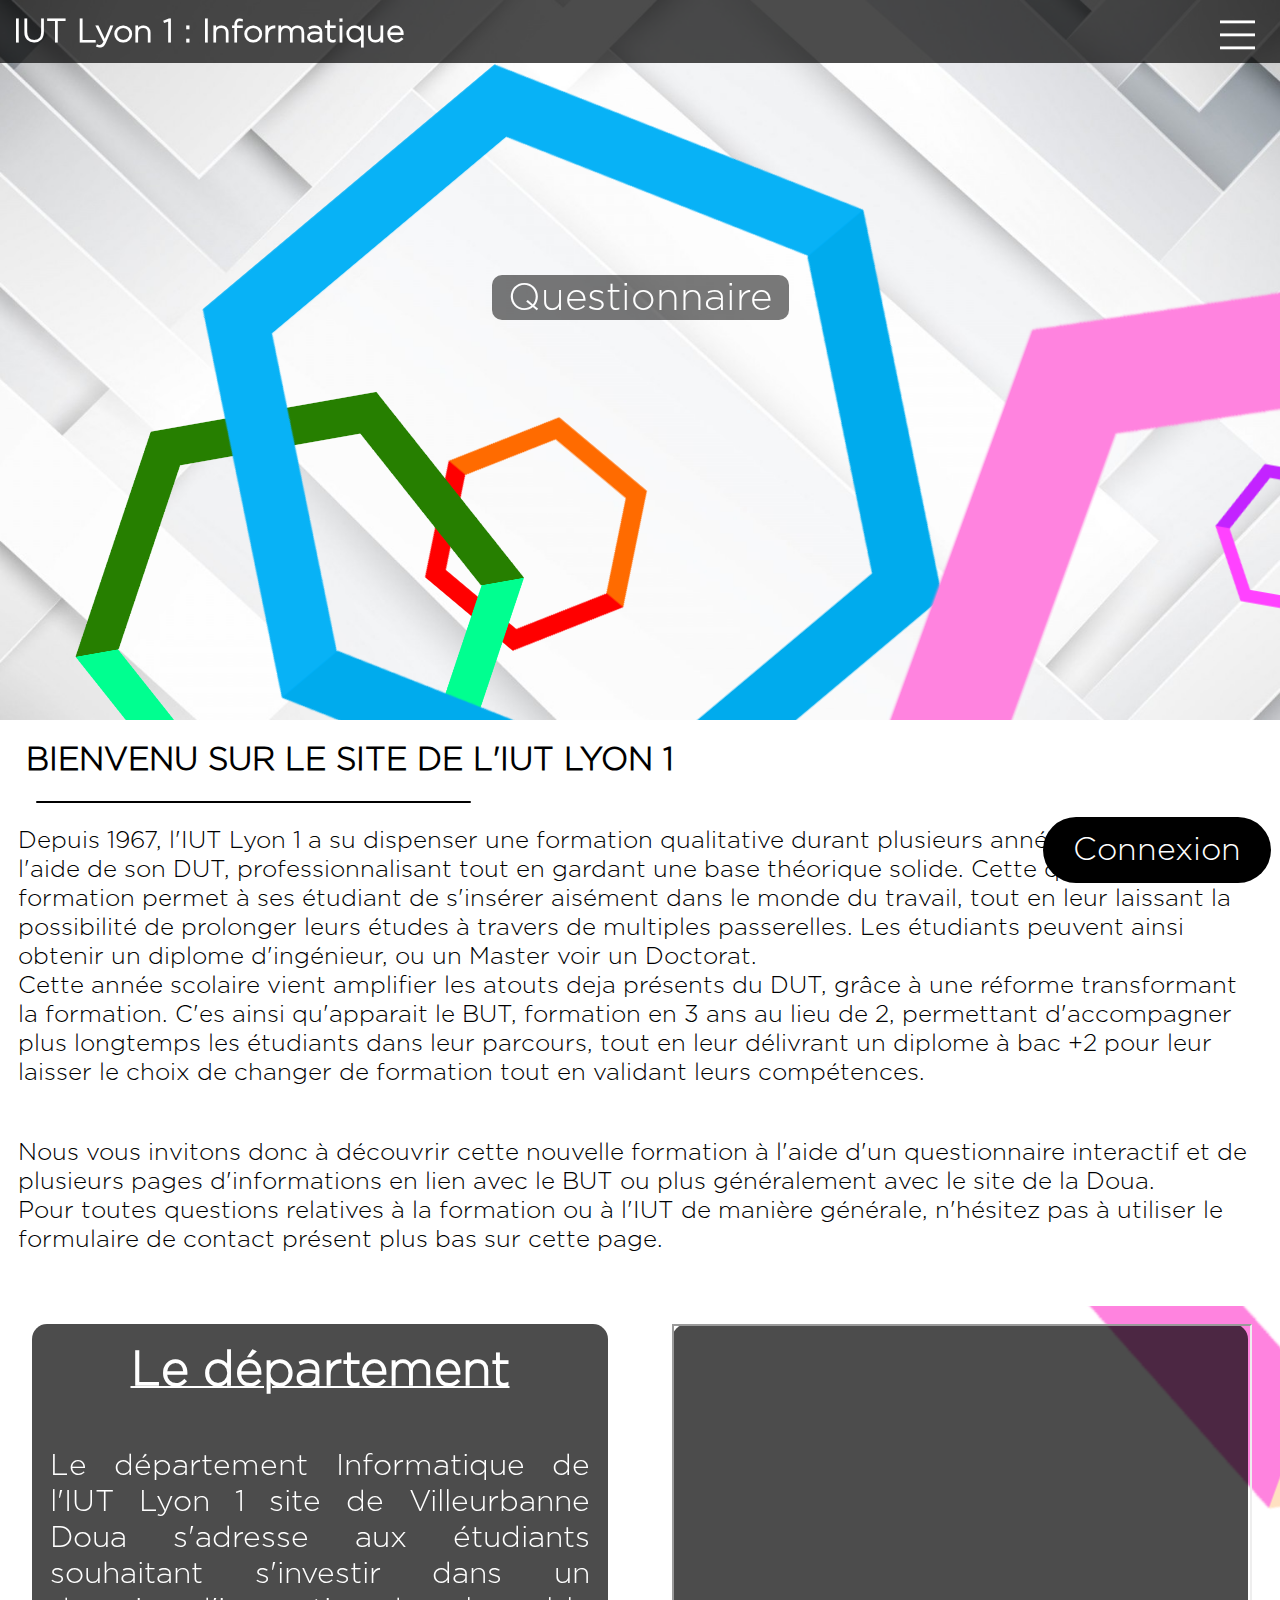
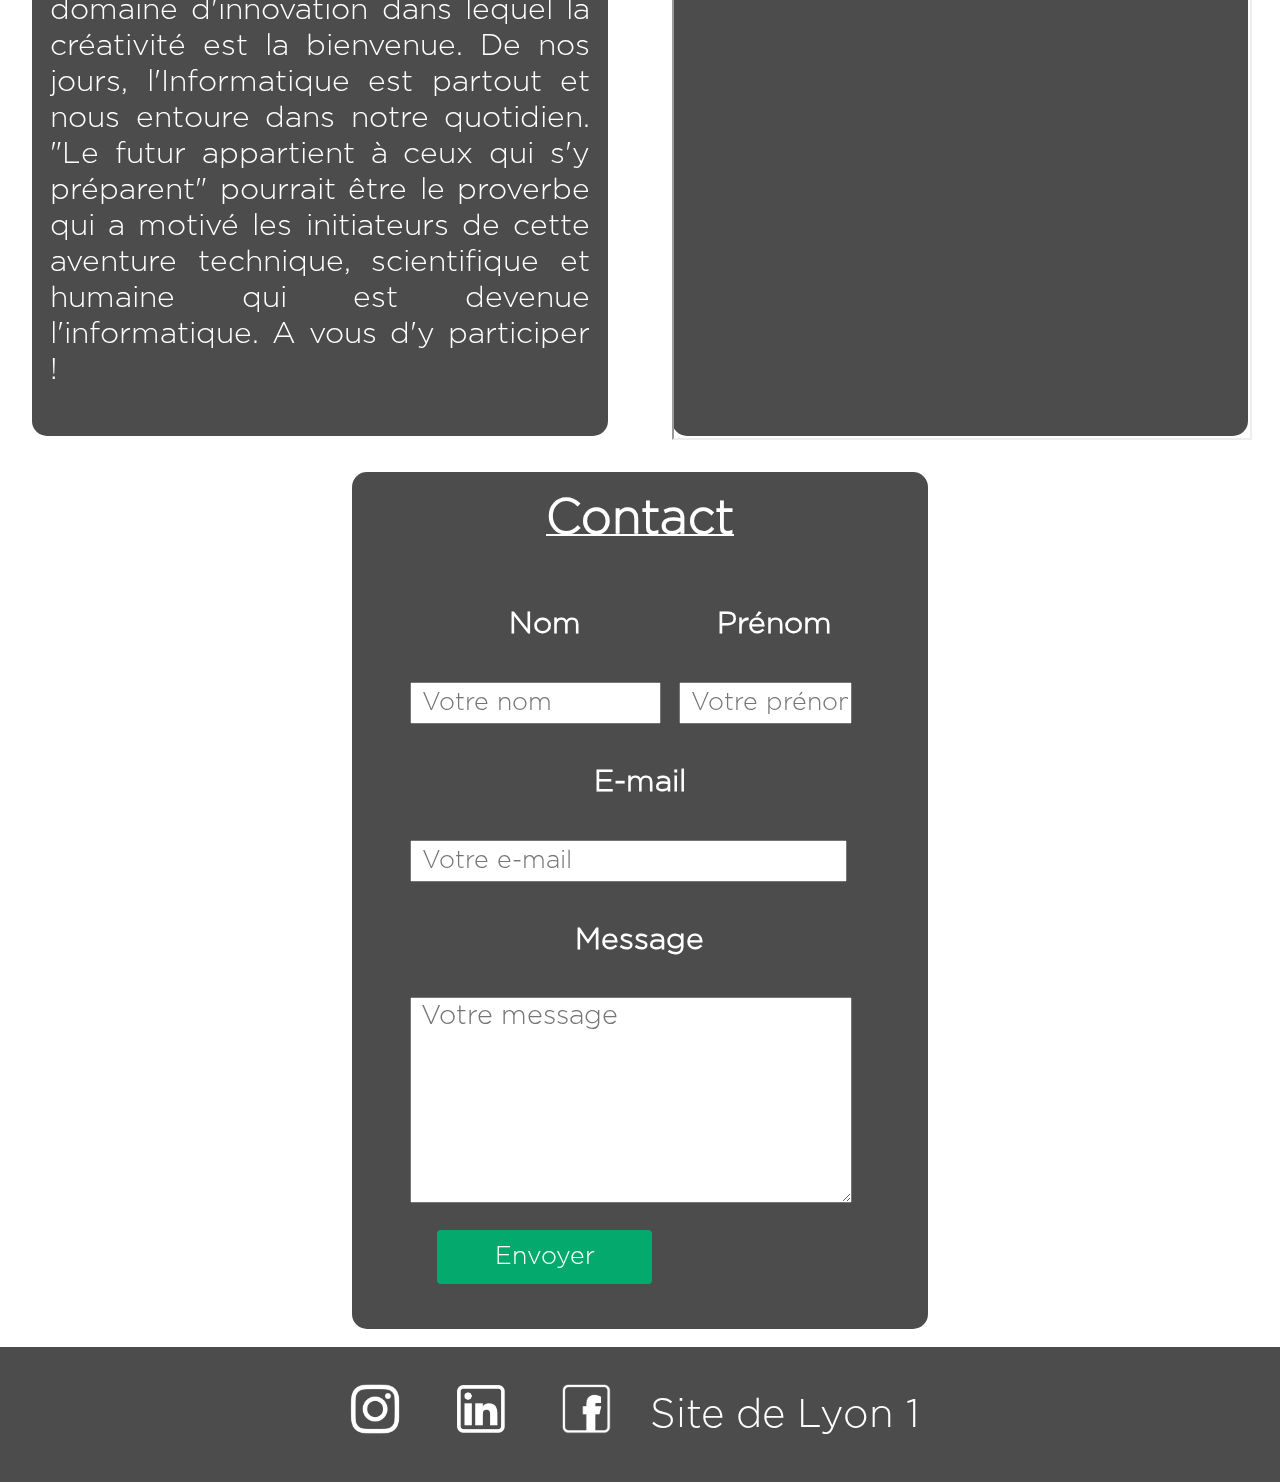
<file: Pages/accueil.html>
<!doctype html>
<html lang="fr">

<head>
    <meta charset="utf-8">
    <title>Accueil</title>
    <link rel="stylesheet" href="../Styles/main.css">
    <link rel="stylesheet" href="../Styles/parallax.css">
    <link rel="stylesheet" href="../Styles/keyframes.css">
    <link rel="stylesheet" href="../Styles/button.css">
    <script src="../Scripts/script.js"></script>
    <script src="../Scripts/navbar_script.js"></script>
    <script src="../Scripts/navbar-webcomp.js"></script>
    <script src="../Scripts/footer-webcomp.js"></script>


</head>

<body>
    <nav-bar></nav-bar>
    <div id="main-flex">


        <img class="plan5" src="../Medias/hexa.png" alt="Hexagone 5"> 
        <img class="plan4" src="../Medias/hexa.png" alt="Hexagone 4"> 
        <img class="plan3" src="../Medias/hexa.png" alt="Hexagone 3">
        <img class="plan2" src="../Medias/hexa.png" alt="Hexagone 2">
        <img class="plan1" src="../Medias/hexa.png" alt="Hexagone 1">
        



        <div class="centre c1">
            <div class="space">
            </div>
            <div class="center">


                <div id="questionnaire-link" style="vertical-align:middle"><span><a href="questionnaire.html">Questionnaire</a></span></div>
            </div>
        </div>
        <div class="login"><a href="https://cas.univ-lyon1.fr/cas/login?service=https%3A%2F%2Fwww.univ-lyon1.fr%2Fservlet%2Fcom.jsbsoft.jtf.core.SG%3FPROC%3DIDENTIFICATION_FRONT" target="_blank">Connexion</a></div>
 
        <div class="presentation">
            <h1>BIENVENU SUR LE SITE DE L'IUT LYON 1</h1>
            <div class="horizontal-line"> </div>
            <p>Depuis 1967, l'IUT Lyon 1 a su dispenser une formation qualitative durant plusieurs années, notamment à
                l'aide de son DUT, professionnalisant tout en gardant une base théorique solide. Cette qualité de formation
                permet à ses étudiant de s'insérer aisément dans le monde du travail, tout en leur laissant la possibilité
                de prolonger leurs études à travers de multiples passerelles. Les étudiants peuvent ainsi obtenir
                un diplome d'ingénieur, ou un Master voir un Doctorat.
            <br>
            Cette année scolaire vient amplifier les atouts deja présents du DUT, grâce à une réforme transformant la formation.
            C'es ainsi qu'apparait le BUT, formation en 3 ans au lieu de 2, permettant d'accompagner plus longtemps les
            étudiants dans leur parcours, tout en leur délivrant un diplome à bac +2 pour leur laisser le choix de changer de
            formation tout en validant leurs compétences.
            
            <p>
            Nous vous invitons donc à découvrir cette nouvelle formation à l'aide d'un questionnaire interactif et de plusieurs pages
            d'informations en lien avec le BUT ou plus généralement avec le site de la Doua.
            <br>
            Pour toutes questions relatives à la formation ou à l'IUT de manière générale, n'hésitez pas à utiliser le formulaire
            de contact présent plus bas sur cette page.
            </p>

        </div>
        <div class="centre c2">
            <article>
                <h2>Le département</h2>
                <p>Le département Informatique de l'IUT Lyon 1 site de Villeurbanne 
                Doua s'adresse aux étudiants souhaitant s'investir dans un domaine d'innovation 
                dans lequel la créativité est la bienvenue. De nos jours, l'Informatique est 
                partout et nous entoure dans notre quotidien. "Le futur appartient à ceux qui 
                s'y préparent" pourrait être le proverbe qui a motivé les initiateurs de cette 
                aventure technique, scientifique et humaine qui est devenue l'informatique. 
                A vous d'y participer !</p></article>
        
            <article>
                <h2 id="cache_moi">Je mets un titre pour le validateur mais je le cache car je n'en ai pas besoin</h2>
                <iframe id="youtube" src="https://www.youtube.com/embed/K0W4_85Du-4" 
                title="YouTube video player"
                allow="accelerometer; autoplay; clipboard-write; encrypted-media; gyroscope; picture-in-picture" 
                allowfullscreen></iframe>
            </article>
            <article id="contact-art">
                <h2>Contact</h2>

                <form method="POST" action="accueil.html">
                    <h4 id="a">Nom</h4>
                    <h4 id="b">Prénom</h4>
                    <label id="c"><input type="text" aria-label="Rentrez le nom" placeholder=" Votre nom"></label>
                    <label id="d"><input type="text" aria-label="Rentrez le prénom" placeholder=" Votre prénom"></label>
                    <h4 id="e">E-mail</h4>
                    <label class="e-mail" id="f"><input type="text" aria-label="Rentrez l'e-mail" placeholder=" Votre e-mail"></label>
                    <h4 id="g">Message</h4>
                    <label class="message" id="h"><textarea aria-label="Rentrez le message" placeholder=" Votre message"></textarea></label>
                    <input type="submit" aria-label="Envoyer le formulaire" value="Envoyer">
                </form>
                
            </article>
        </div>
        <footer-webcomp></footer-webcomp>
    </div>
</body>
</file>
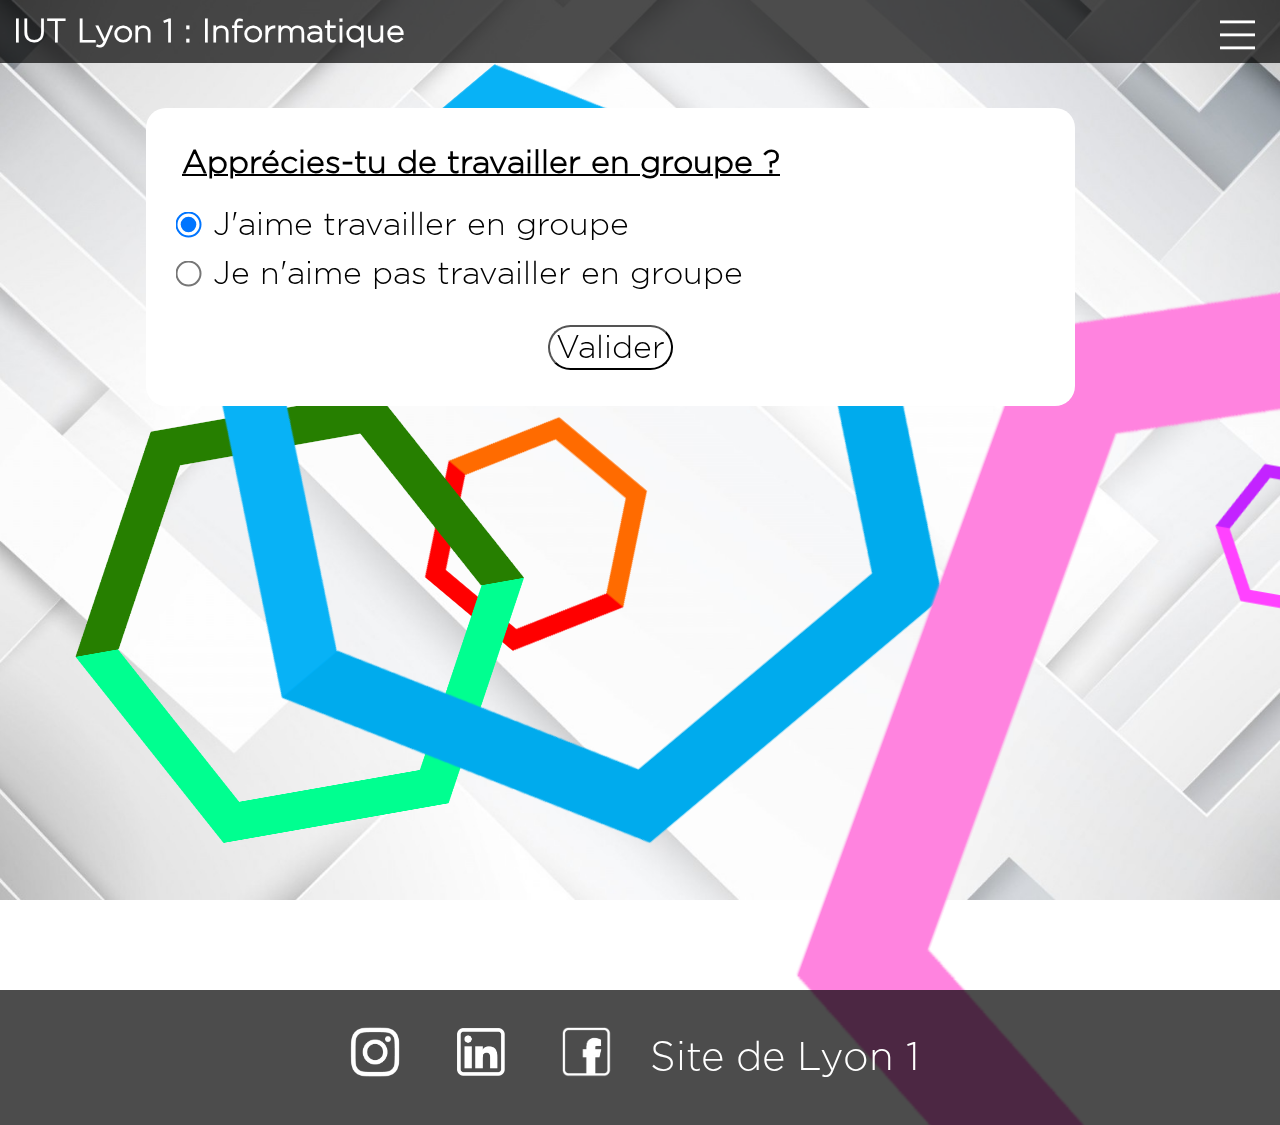
<file: Pages/questionnaire.html>
<!doctype html>
<html lang="fr">

<head>
    <meta charset="utf-8">
    <title>Questionnaire</title>
    <link rel="stylesheet" href="../Styles/main.css">
    <link rel="stylesheet" href="../Styles/parallax.css">
    <link rel="stylesheet" href="../Styles/keyframes.css">
    <link rel="stylesheet" href="../Styles/button.css">
    <link rel="stylesheet" href="../Styles/footer.css">
    <script src="../Scripts/quest.js" defer></script>
    <script src="../Scripts/script.js"></script>
    <script src="../Scripts/navbar_script.js"></script>
    <script src="../Scripts/navbar-webcomp.js"></script>
    <script src="../Scripts/footer-webcomp.js"></script>

</head>

<body>

    <nav-bar></nav-bar>

    <div id="main-flex">
        <img class="plan5" src="../Medias/hexa.png" alt="Hexagone 5"> 
        <img class="plan4" src="../Medias/hexa.png" alt="Hexagone 4"> 
        <img class="plan3" src="../Medias/hexa.png" alt="Hexagone 3">
        <img class="plan2" src="../Medias/hexa.png" alt="Hexagone 2">
        <img class="plan1" src="../Medias/hexa.png" alt="Hexagone 1">
        
        <div class="centre c1">

            <div class="center">
                <div class="questionnaire">
                    <section>
                        <div class="question ques-1 2 active">
                            <h2>Apprécies-tu de travailler en groupe ?</h2>
                            <div class="">
                                <label class="q1-1"><input type="radio" aria-label="réponse 1 à la question 1"
                                    name="reponse1" checked ><span>J'aime travailler en groupe</span></label>
                                <label class="q1-2"><input type="radio" aria-label="réponse 2 à la question 1"
                                    name="reponse1"><span>Je n'aime pas travailler en groupe</span></label>
                            </div>

                            <button class="btn-question btn-question-1">Valider</button>
                        </div>

                        <div class="rep rep1-1">
                            <p>Ca tombe bien tu auras des SAE (projets) qui te permettront de travailler en groupe</p>
                        </div>
                        <div class="rep rep1-2">
                            <p>C'est bien dommage il y a beaucoup de SAE (projets) qui le demandent...</p>
                        </div>
                        <button class="btnNext btnNext1">Suivant</button>

                    </section>
                    <section>
                        <div class="question ques-2 2">
                            <h2>Te sens-tu bon en informatique ?</h2>
                            <div class="">
                                <label class="q2-1"><input type="radio" aria-label="réponse 1 à la question 2"
                                    name="reponse2" checked> J'ai déjà fait
                                    quelques programmes</label>
                                <label class="q2-2"><input type="radio" aria-label="réponse 2 à la question 2"
                                    name="reponse2"> Je n'ai jamais
                                    fait d'informatique</label>

                            </div>
                            <button class="btn-question btn-question-2">Valider</button>
                        </div>

                        <div class="rep rep2-1">
                            <p>Tu prends de l'avance, bravo !</p>

                        </div>
                        <div class="rep rep2-2">
                            <p>Ne t'en fais pas ; tu es là pour apprendre dans tous les cas !</p>

                        </div>

                        <button class="btnNext btnNext2">Suivant</button>

                    </section>
                    <section>
                        <div class="question ques-3 2">
                            <h2>Selon toi, la ponctualité et la régularité sont-elles essentielles à l'apprentissage ?
                            </h2>
                            <div class="">
                                <label class="q3-1"><input type="radio" aria-label="réponse 1 à la question 3"
                                    name="reponse3" checked> Ces valeurs sont importantes</label>
                                <label class="q3-2"><input type="radio" aria-label="réponse 2 à la question 3"
                                    name="reponse3"> Je suis souvent en retard </label>

                            </div>
                            <button class="btn-question btn-question-3">Valider</button>
                        </div>

                        <div class="rep rep3-1">
                            <p>Dans ce cas, tu as tout pour réussir !</p>

                        </div>
                        <div class="rep rep3-2">
                            <p>Attention, à l'IUT, l'absentéisme peut couter cher...</p>

                        </div>

                        <button class="btnNext btnNext3">Suivant</button>

                    </section>
                    <section>
                        <div class="question ques-4 2">
                            <h2>Selon toi, quelles spécialités sont demandées pour entrer en BUT informatique ?</h2>
                            <div class="">
                                <label class="q4-1"><input type="radio" aria-label="réponse 1 à la question 4"
                                    name="reponse4" checked> Des spécialités scientifiques, un bac sti2d sin ou un bac STMG</label>
                                <label class="q4-2"><input type="radio" aria-label="réponse 2 à la question 4"
                                    name="reponse4"> Il n'y a aucun pré-requis </label>
                            </div>
                            <button class="btn-question btn-question-4">Valider</button>
                        </div>

                        <div class="rep rep4-1">
                            <p>Tu es bien renseigné !</p>
                        </div>
                        <div class="rep rep4-2">
                            <p>Non, il faut avoir un bagage scientifique pour pouvoir suivre la formation</p>
                        </div>

                        <button class="btnNext btnNext4">Suivant</button>

                    </section>
                    <section>
                        <div class="question ques-5 2">
                            <h2>Selon toi, tu as besoin d’être encadré(e) ou tu es autonome ?</h2>
                            <div class="">
                                <label class="q5-1"><input type="radio" aria-label="réponse 1 à la question 5"
                                    name="reponse5" checked> Je préfére être encadré(e) par les
                                    professeurs</label>
                                <label class="q5-2"><input type="radio" aria-label="réponse 2 à la question 5"
                                    name="reponse5"> Je suis autonome</label>

                            </div>
                            <button class="btn-question btn-question-5">Valider</button>
                        </div>

                        <div class="rep rep5-1">
                            <p>A l'IUT, tu seras encadré(e) par tes enseignants presque comme au lycée</p>
                        </div>
                        <div class="rep rep5-2">
                            <p>A l'IUT, tu auras des libertés dans ton travail tout en étant encadré</p>
                        </div>
                        <button class="btnNext btnNext5">Suivant</button>

                    </section>
                    <section>
                        <div class="question ques-6 2">
                            <h2>Connais-tu le BDE ?</h2>
                            <div class="">
                                <label class="q6-1"><input type="radio" aria-label="réponse 1 à la question 6"
                                    name="reponse6" checked> Oui</label>
                                <label class="q6-2"><input type="radio" aria-label="réponse 2 à la question 6"
                                    name="reponse6"> Non</label>

                            </div>
                            <button class="btn-question btn-question-6">Valider</button>
                        </div>

                        <div class="rep rep6-1">
                            <p>Alors tu es prêt à profiter de la vie étudiante !</p>

                        </div>
                        <div class="rep rep6-2">
                            <p>C'est le Bureau des élèves, ceux qui s'occupent des évènements et
                                de la vie sur le campus
                            </p>

                        </div>
                        <button class="btnNext btnNext6">Suivant</button>

                    </section>
                    <section>
                        <div class="question ques-7 2">
                            <h2>Comment comptes-tu manger pendant la journée ?</h2>
                            <div class="">
                                <label class="q7-1"><input type="radio" aria-label="réponse 1 à la question 7"
                                    name="reponse7" checked> Je mangerai chez moi</label>
                                <label class="q7-2"><input type="radio" aria-label="réponse 2 à la question 7"
                                    name="reponse7"> Je mangerai au restaurant universitaire</label>
                            </div>
                            <button class="btn-question btn-question-7">Valider</button>
                        </div>

                        <div class="rep rep7-1">
                            <p>Au cas ou, pense au R.U (restaurant universitaire), ca peut servir en cas de besoin</p>

                        </div>
                        <div class="rep rep7-2">
                            <p>Parfait, le R.U propose une grande diversité de choix, tu devrais t'y retrouver</p>

                        </div>
                        <button class="btnNext btnNext7">Suivant</button>

                    </section>
                    <section>
                        <div class="question ques-8 2">
                            <h2>As-tu envie de participer à des événements/soirées ?</h2>
                            <div class="">
                                <label class="q8-1"><input type="radio" aria-label="réponse 1 à la question 8"
                                    name="reponse8" checked> Je veux aller en soirée toux les soirs</label>
                                <label class="q8-2"><input type="radio" aria-label="réponse 2 à la question 8"
                                    name="reponse8"> Je veux faire des soirées rarement ou de temps en temps</label>

                            </div>
                            <button class="btn-question btn-question-8">Valider</button>
                        </div>

                        <div class="rep rep8-1"><p>Attention, tu auras droit de sortir autant que tu le souhaites mais reste assidu en cours</p>
                        </div>
                        <div class="rep rep8-2"><p>Tu verras qu'un grand nombre d'évènements sera organisé, à toi de choisir d'y aller ou pas !</p>
                        </div>
                        <button class="btnNext btnNext8">Suivant</button>

                    </section>
                    <section>
                        <div class="question ques-9 2">
                            <h2>A ton avis qu'elle est le prix d'un appartement au Crous ?</h2>
                            <div class="">
                                <label class="q9-1"><input type="radio" aria-label="réponse 1 à la question 9"
                                    name="reponse9" checked> 200-300€</label>
                                <label class="q9-2"><input type="radio" aria-label="réponse 2 à la question 9"
                                    name="reponse9"> 400-500€</label>

                            </div>
                            <button class="btn-question btn-question-9">Valider</button>
                        </div>

                        <div class="rep rep9-1"><p>En réalité, tout dépend de l'appartement. Tu pourras en trouver à ce prix là tandis que
                            d'autres seront plus chers
                        </p>
                        </div>
                        <div class="rep rep9-2"><p>En réalité, tout dépend de l'appartement. Tu pourras en trouver à ce prix là tandis que
                            d'autres seront moins chers</p>
                        </div>
                        <button class="btnNext btnNext9">Suivant</button>

                    </section>
                    <section>
                        <div class="question ques-10 2">
                            <h2> Connais-tu le réseau TCL ?</h2>
                            <div class="">
                                <label class="q10-1"><input type="radio" aria-label="réponse 1 à la question 10"
                                    name="reponse10" checked> C'est un réseau de Transports en Commun
                                    Lyonnais</label>
                                <label class="q10-2"><input type="radio" aria-label="réponse 2 à la question 10"
                                    name="reponse10"> Je ne connais pas</label>

                            </div>
                            <button class="btn-question btn-question-10">Valider</button>
                        </div>

                        <div class="rep rep10-1"><p>Effectivement, c'est le réseau de transport en commun lyonnais</p>
                            
                        </div>
                        <div class="rep rep10-2"><p>C'est le réseau de transport en commun lyonnais. Il te permettra de te deplacer dans la ville</p>
                        </div>
                        <button class="btnNext btnNext10">Suivant</button>

                    </section>
                    <section>
                        <div class="question ques-11 2">
                            <h2>Quel niveau d’études souhaiterais-tu atteindre ?</h2>
                            <div class="">
                                <label class="q11-1"><input type="radio" aria-label="réponse 1 à la question 11"
                                    name="reponse11" checked> Etudes courtes (bac/bac+2)</label>
                                <label class="q11-2"><input type="radio" aria-label="réponse 2 à la question 11"
                                    name="reponse11"> Etudes longues (bac+3/bac+5)</label>

                            </div>
                            <button class="btn-question btn-question-11">Valider</button>
                        </div>

                        <div class="rep rep11-1"><p>C'est tout à fait possible avec le BUT. De plus, tu auras toujours la possibilité de continuer apres si tu changes d'avis</p>
                        </div>
                        <div class="rep rep11-2"><p>Pas de soucis, si tu as de bons résultats, tu devrais pouvoir continuer sans problème en école d'ingénieur ou de commerce par exemple</p>
                        </div>
                        <button class="btnNext btnNext11">Suivant</button>

                    </section>
                    <section>
                        <div class="question ques-12 2">
                            <h2>Souhaiterais-tu faire des stages pendant tes études ?</h2>
                            <div class="">
                                <label class="q12-1"><input type="radio" aria-label="réponse 1 à la question 12"
                                    name="reponse12" checked> Oui, j'aime les stages</label>
                                <label class="q12-2"><input type="radio" aria-label="réponse 2 à la question 12"
                                    name="reponse12"> Non, je n'aime pas les stages</label>

                            </div>
                            <button class="btn-question btn-question-12">Valider</button>
                        </div>

                        <div class="rep rep12-1"><p>En faisant un BUT informatique ici, tu auras l'occasion de faire des stages plusieurs fois, dès la deuxieme année !</p>
                        </div>
                        <div class="rep rep12-2"><p>C'est dommage, les stages te permettent de mieux comprendre le monde du travail et de te créer des contacts, profites-en !</p>
                        </div>
                        <button class="btnNext btnNext12">Suivant</button>

                    </section>
                    <section>
                        <div class="question ques-13 2">
                            <h2>Voudrais-tu faire un Master ou une école d’ingénieur après le BUT ?</h2>
                            <div class="">
                                <label class="q13-1"><input type="radio" aria-label="réponse 1 à la question 13"
                                    name="reponse13" checked> Je voudrais faire une école
                                    d'ingénieur/master</label>
                                <label class="q13-2"><input type="radio" aria-label="réponse 2 à la question 13"
                                    name="reponse13"> Je pars travailler après avoir eu le
                                    BUT</label>

                            </div>
                            <button class="btn-question btn-question-13">Valider</button>
                        </div>

                        <div class="rep rep13-1"><p>C'est tout à fait possible ! Encore une fois, il suffit d'avoir de bons résultats en cours et d'être motivé/p>
                        </div>
                        <div class="rep rep13-2"><p>Le BUT te permettra de faire ca sans problème !</p>
                        </div>
                        <button class="btnNext btnNext13">Suivant</button>

                    </section>
                    <section>
                        <div class="question ques-14 2">
                            <h2>Après tes études, tu voudrais :</h2>
                            <div class="">
                                <label class="q14-1"><input type="radio" aria-label="réponse 1 à la question 14"
                                    name="reponse14" checked> Crée ma propre boîte</label>
                                <label class="q14-2"><input type="radio" aria-label="réponse 2 à la question 14"
                                    name="reponse14"> Travailler dans une (grande)
                                    entreprise</label>

                            </div>
                            <button class="btn-question btn-question-14">Valider</button>
                        </div>

                        <div class="rep rep14-1"><p>Grâce aux connaissances à la fois pratiques et théoriques du BUT, cela est une possibilité à la sortie de tes études</p>
                        </div>
                        <div class="rep rep14-2"><p>Pas de soucis, grâce aux stages et à une potentielle alternance, tu devrais rapidement trouver des entreprises prêtes à t'accueillir</p>
                        </div>
                        <button class="btnNext btnNext14">Suivant</button>

                    </section>
                    <section>
                        <div class="question ques-15 2">
                            <h2>Voudrais-tu faire de l’alternance pendant le BUT ?</h2>
                            <div class="">
                                <label class="q15-1"><input type="radio" aria-label="réponse 1 à la question 15"
                                    name="reponse15" checked> Oui, j'aine bien l'alternace</label>
                                <label class="q15-2"><input type="radio" aria-label="réponse 2 à la question 15"
                                    name="reponse15"> Non, j'aime bien les cours</label>

                            </div>
                            <button class="btn-question btn-question-15">Valider</button>
                        </div>

                        <div class="rep rep15-1"><p>Parfais, tu pourras commencer dès la deuxième année</p>
                        </div>
                        <div class="rep rep15-2"><p>Normalement, tu devras en faire obligatoirement en troisième année, mais si tu rejoins une autre formation à la fin de la deuxième, tu ne seras pas obligé d'y passer !</p>
                        </div>

                        <button class="btnNext btnNext15">Suivant</button>

                    </section>
                    <section>
                        <div class="question ques-16 2">
                            <h2>Préfères-tu les cours :</h2>
                            <div class="">
                                <label class="q16-1"><input type="radio" aria-label="réponse 1 à la question 16"
                                    name="reponse16" checked> En amphithéâtre avec 200
                                    personnes</label>
                                <label class="q16-2"><input type="radio" aria-label="réponse 2 à la question 16"
                                    name="reponse16"> Dans une classe de 30 camarades</label>
                            </div>
                            <button class="btn-question btn-question-16">Valider</button>
                        </div>

                        <div class="rep rep16-1"><p>Tu en auras quelques uns en BUT, de quoi découvrir l'esprit de la fac</p>
                        </div>
                        <div class="rep rep16-2"><p>Ca tombe bien, la plus part de tes cours se derouleront de cette manière</p>
                        </div>
                        <button class="btnNext btnNext16">Suivant</button>

                    </section>
                    <section>
                        <div class="question ques-17 2">
                            <h2>Aimerais-tu être évalué grâce à des projets ?</h2>
                            <div class="">
                                <label class="q17-1"><input type="radio" aria-label="réponse 1 à la question 17"
                                    name="reponse17" checked> Oui, j'aime travaille sur des gros
                                    projets durant un semestre</label>
                                <label class="q17-2"><input type="radio" aria-label="réponse 2 à la question 17"
                                    name="reponse17"> Non, je prefère les évaluations
                                    classiques</label>

                            </div>
                            <button class="btn-question btn-question-17">Valider</button>
                        </div>

                        <div class="rep rep17-1"><p>C'est parfait car tu en auras plusieurs chaque semestre</p>
                        </div>
                        <div class="rep rep17-2"><p>Tu auras un certain nombre de projets mais ne t'en fais pas, 60% de ta note finale dépend de devoirs survéillés</p>
                        </div>
                        <button class="btnNext btnNext17">Suivant</button>

                    </section>
                    <section>
                        <div class="question ques-18 2">
                            <h2>Préfères-tu avoir des cours :</h2>
                            <div class="">
                                <label class="q18-1"><input type="radio" aria-label="réponse 1 à la question 18"
                                    name="reponse18" checked> Avec des matières générales</label>
                                <label class="q18-2"><input type="radio" aria-label="réponse 2 à la question 18"
                                    name="reponse18"> Appliqués à un domaine</label>

                            </div>
                            <button class="btn-question btn-question-18">Valider</button>
                        </div>

                        <div class="rep rep18-1"><p>Tu auras des matières très spécialisées au BUT, tout en gardant une base générale avec de l'anglais, de la communication, de l'économie...</p>
                        </div>
                        <div class="rep rep18-2"><p>La plus part des cours porteront exclusivement sur ta spécialisation, soit l'informatique !</p>
                        </div>
                        <button class="btnNext btnNext18">Suivant</button>

                    </section>
                    <section>
                        <div class="question ques-19 2">
                            <h2>Préfères-tu avoir :</h2>
                            <div class="">
                                <label class="q19-1"><input type="radio" aria-label="réponse 1 à la question 19"
                                    name="reponse19" checked> Plusieurs évaluations tout au long de
                                    l’année (contrôle continu)</label>
                                <label class="q19-2"><input type="radio" aria-label="réponse 2 à la question 19"
                                    name="reponse19"> Beaucoup d'évaluations en fin de
                                    semestre (type partiel)</label>

                            </div>
                            <button class="btn-question btn-question-19">Valider</button>
                        </div>

                        <div class="rep rep19-1"><p>Au BUT, c'est un peu un mix de deux car tu auras des devoirs surveillés régulièrement, tout en ayant une sessions de DS pour chaque matière à la fin du semestre</p>
                        </div>
                        <div class="rep rep19-2"><p>Au BUT, c'est un peu un mix de deux car tu auras des devoirs surveillés régulièrement, tout en ayant une sessions de DS pour chaque matière à la fin du semestre</p>
                        </div>

                        <button class="btnNext btnNext19">Suivant</button>

                    </section>
                    <section>
                        <div class="question ques-20 2">
                            <h2>Voudrais-tu travailler beaucoup chez toi ?</h2>
                            <div class="">
                                <label class="q20-1"><input type="radio" aria-label="réponse 1 à la question 20"
                                    name="reponse20" checked> J'aime bien les devoir à la maison</label>
                                <label class="q20-2"><input type="radio" aria-label="réponse 2 à la question 20"
                                    name="reponse20"> Je n'aime pas faire mes devoir en
                                    rentrant chez moi</label>

                            </div>
                            <button class="btn-question btn-question-20">Valider</button>
                        </div>

                        <div class="rep rep20-1"><p>Tu auras toujours de quoi faire en dehors des heures de cours (t'avancer sur des matières, continuer tes projets etc)</p>
                        </div>
                        <div class="rep rep20-2"><p>Tu seras libre de travailler en dehors des cours ou non. En tout cas, si tu vises une école d'ingénieur par exemple, on te conseille quand même de travailler à coté</p>
                        </div>
                        <button class="btnNext btnNext20">Suivant</button>

                    </section>
                </div>
            </div>
        </div>
        <div class="space"></div>
        <footer-webcomp></footer-webcomp>


    </div>
</body>
</file>
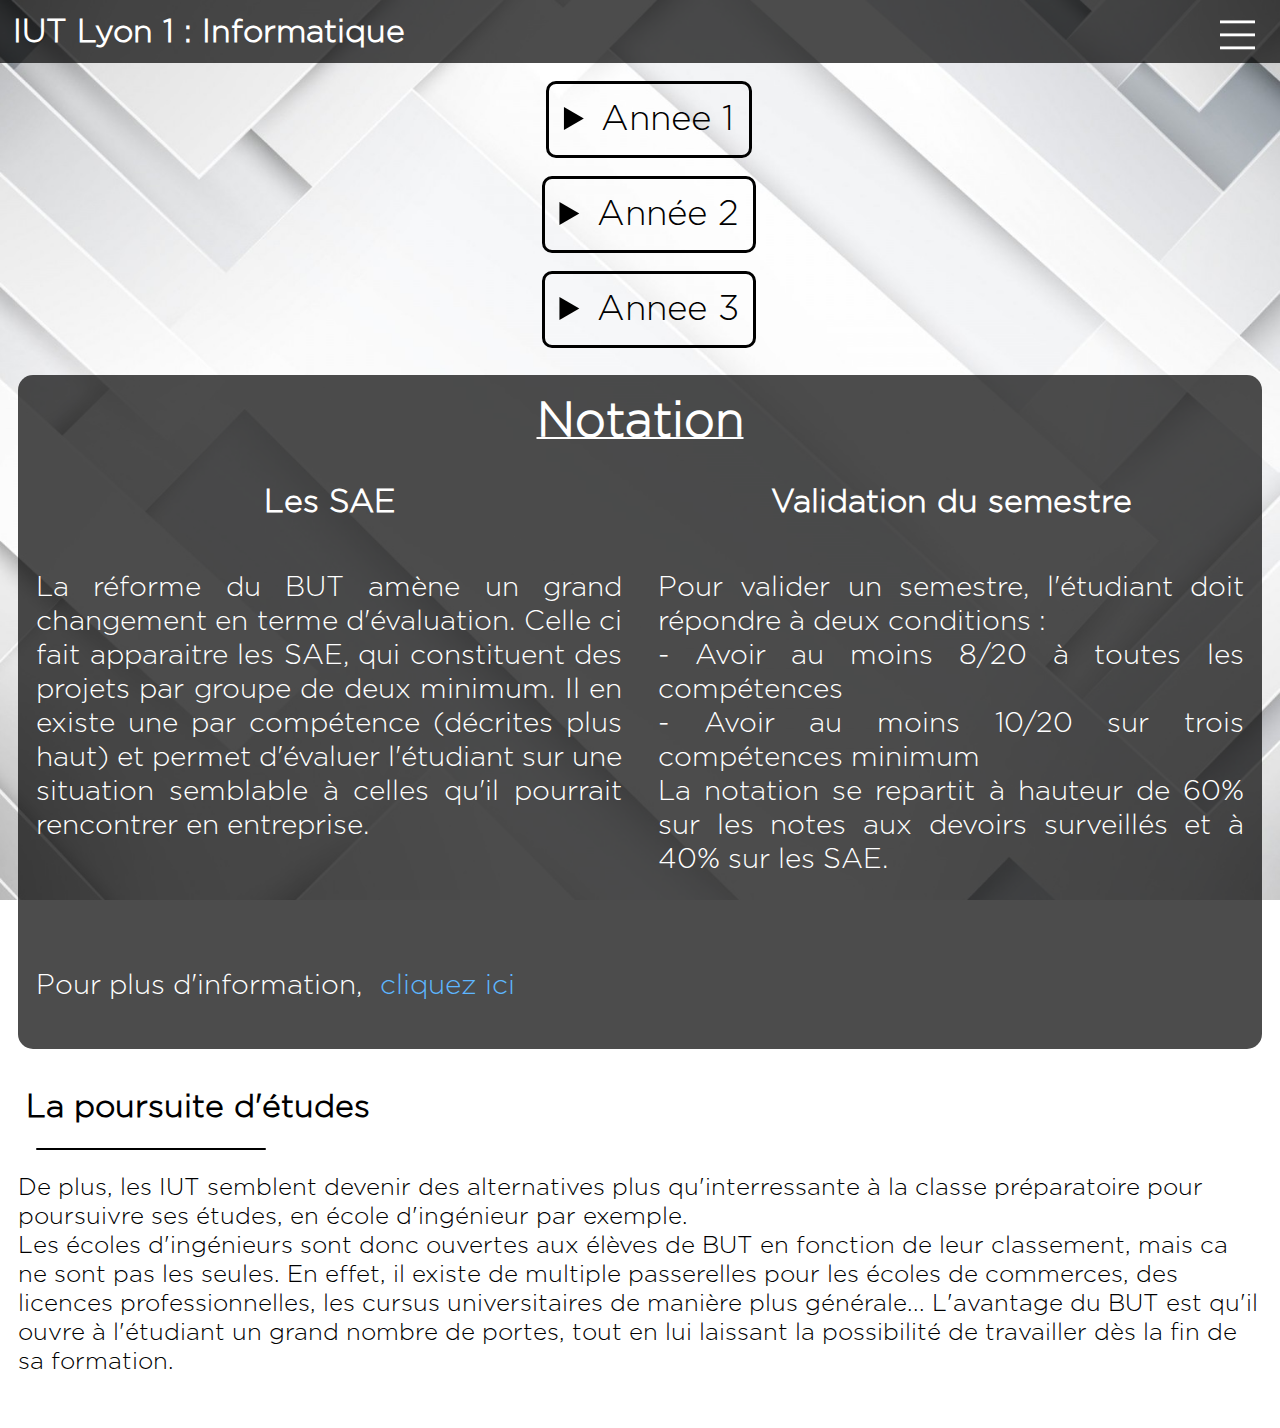
<file: Pages/scolarite.html>
<!doctype html>
<html lang="fr">

<head>
    <meta charset="utf-8">
    <title>Scolarité</title>
    <link rel="stylesheet" href="../Styles/main.css">
    <link rel="stylesheet" href="../Styles/keyframes.css">
    <script src="../Scripts/navbar-webcomp.js"></script>
    <script src="../Scripts/footer-webcomp.js"></script>
    <script src="../Scripts/navbar_script.js"></script>


</head>

<body>
    <nav-bar></nav-bar>
    <div id="main-flex">


        <div class="centre c1">
            
            <details id="first-elem">
                <summary class="annee">Annee 1</summary>
                <div>Description de la premiere année<br>

                Le programme s'articule autour de six compétences :<br>
                <div class="little-space"></div>
                1: Réaliser un développement d'application<br>
                <div class="little-space"></div>
                2: Optimiser des applications informatiques<br>
                <div class="little-space"></div>
                3: Administrer des systèmes informatiques communicants complexes<br>
                <div class="little-space"></div>
                4: Gérer des données de l'information<br>
                <div class="little-space"></div>
                5: Conduire un projet<br>
                <div class="little-space"></div>
                6: Travailler dans une équipe informatique</div>
                <div class="little-space"></div>

                <details class="in-details">
                    <summary class="semestre">Semestre 1</summary>
                    Matieres étudiées:<br>
                    <div class="little-space"></div>
                    - Mathématiques<br>
                    - Base de données<br>
                    - SQL<br>
                    - Langage C<br>
                    - Web<br>
                    - Anglais<br>
                    - Economie<br>
                    - Gestion Projet Organisé<br>
                    - Algorithmie<br>
                    - Introduction Systèmes<br>
                    - Communication<br>
                    - Projet Personnel et Professionnel<br>

                </details>
                <details class="in-details">
                    <summary class="semestre">Semestre 2</summary>
                    Matieres étudiées:<br>
                    <div class="little-space"></div>
                    - Java<br>
                    - Graph<br>
                    - GPI<br>
                    - PPP<br>
                    - Anglais<br>
                    - SDD<br>
                    - Volet comptable<br>
                    - Fonctionnement bas niveau<br>

                </details>
            </details>


            <details>
                <summary class="annee">Année 2</summary>
                Description de la deuxieme année:<br>
                <div class="little-space"></div>
                Choix de la branche choisis pour le reste du BUT, chacune étant orienté vers des spécialitées
                différentes<br>
                <div class="little-space"></div>
                Spécialité A: Réalisation d'applications: conception, développement<br>
                Spécialité B: Parcours administration système réseau et sécurité<br>
                Spécialité C: Administration, gestion et exploitation des données<br>

                <details class="in-details">
                    <summary class="semestre">semestre 1</summary>
                    Choix de la spécialité:
                    <details class="in-details">
                        <summary class='specialite'> A </summary>
                        Matieres étudiées:<br>
                        <div class="little-space"></div>
                        - Algorithmie<br>
                        - Programmation objet/Web/Mobile<br>
                        - Base de données<br>
                        - Sécurité bases de données<br>
                        - Qualité dev,tests,automatisation<br>
                        - Complexité et optimisation de code<br>
                        - Cloud computing<br>
                        - IA<br>
                        - Système et réseaux<br>
                        - Microservices<br>
                        - Mathématiques<br>
                        - Economie<br>
                        - Droit<br>
                        - Anglais<br>
                        - Communication<br>

                    </details>
                    <details class="in-details">
                        <summary class='specialite'> B </summary>
                        Alternance tout au long de l'année.
                    </details>
                    <details class="in-details">
                        <summary class='specialite'> C </summary>
                        Matieres étudiées:<br>
                        <div class="little-space"></div>
                        - Algorithmie<br>
                        - Programmation<br>
                        - Web<br>
                        - Base de données<br>
                        - Administration base de données<br>
                        - Informatique décisionnelle<br>
                        - Analyse de donnéesData mining<br>
                        - Big Data<br>
                        - Système/réseaux<br>
                        - Mathématiques<br>
                        - Anglais<br>
                        - Communication<br>
                    </details>
                </details>

                <details class="in-details">
                    <summary class="semestre">semestre 2</summary>
                    Choix de la specialitée:
                    <details class="in-details">
                        <summary class='specialite'> A </summary>
                        Matieres étudiées:<br>
                        <div class="little-space"></div>
                        - Algorithmie<br>
                        - Programmation objet/Web/Mobile<br>
                        - Base de données<br>
                        - Sécurité bases de données<br>
                        - Qualité dev,tests,automatisation<br>
                        - Complexité et optimisation de code<br>
                        - Cloud computing<br>
                        - IA<br>
                        - Système et réseaux<br>
                        - Microservices<br>
                        - Mathématiques<br>
                        - Economie<br>
                        - Droit<br>
                        - Anglais<br>
                        - Communication<br>
                    </details>
                    <details class="in-details">
                        <summary class='specialite'> B </summary>
                        Alternance tout au long de l'année.
                    </details>
                    <details class="in-details">
                        <summary class='specialite'> C </summary>
                        Matieres étudiées:<br>
                        <div class="little-space"></div>
                        - Algorithmie<br>
                        - Progrmmation<br>
                        - Web<br>
                        - Base de données<br>
                        - Administration base de données<br>
                        - Informatique décisionnelle<br>
                        - Analyse de donnéesData mining<br>
                        - Big Data<br>
                        - Système/réseaux<br>
                        - Mathématiques<br>
                        - Anglais<br>
                        - Communication<br>
                    </details>
                </details>

            </details>


            <details>
                <summary class="annee">Annee 3</summary>
                Description de la troisieme année:

                Année d'alternance pour acquérir de l'expérience dans le monde du travail avant la fin du BUT

                <details class="in-details">
                    <summary class="semestre">semestre 1</summary>
                    Choix de la specialité
                    <details class="in-details">
                        <summary class='specialite'> A </summary>
                        Alternance tout au long de l'année.
                    </details>
                    <details class="in-details">
                        <summary class='specialite'> B </summary>
                        Alternance tout au long de l'année.
                    </details>
                    <details class="in-details">
                        <summary class='specialite'> C </summary>
                        Alternance tout au long de l'année.
                    </details>
                </details>

                <details class="in-details">
                    <summary class="semestre">semestre 2</summary>
                    Choix de la specialité
                    <details class="in-details">
                        <summary class='specialite'> A </summary>
                        Alternance tout au long de l'année.
                    </details>
                    <details class="in-details">
                        <summary class='specialite'> B </summary>
                        Alternance tout au long de l'année.
                    </details>
                    <details class="in-details">
                        <summary class='specialite'> C </summary>
                        Alternance tout au long de l'année.
                    </details>
                </details>

            </details>
            <div class="for-center">
                <article id="notation">
                    <h2>Notation</h2>
                    <div class="flex-container">
                        <div class="bloc1">
                            <h3>Les SAE</h3>

                            <p>La réforme du BUT amène un grand changement en terme d'évaluation. Celle ci fait apparaitre les SAE,
                                qui constituent des projets par groupe de deux minimum. Il en existe une par compétence (décrites plus haut)
                                et permet d'évaluer l'étudiant sur une situation semblable à celles qu'il pourrait rencontrer en 
                                entreprise.
                            </p>
                        </div>
                        <div class="bloc2">
                            <h3>Validation du semestre</h3>
                            <p>Pour valider un semestre, l'étudiant doit répondre à deux conditions :<br>
                                - Avoir au moins 8/20 à toutes les compétences<br>
                                - Avoir au moins 10/20 sur trois compétences minimum<br>
                            La notation se repartit à hauteur de 60% sur les notes aux devoirs surveillés et
                            à 40% sur les SAE.
                            </p>
                        </div>
                    </div>
                    <p>Pour plus d'information, <a href=https://clarolineconnect.univ-lyon1.fr/icap_website/424/71829 target="blank_">cliquez ici</a></p>
                </article>
            </div>

            <div class="presentation">
                <h1>La poursuite d'études</h1>
                <div class="horizontal-line2"> </div>
                <p>De plus, les IUT semblent devenir des alternatives plus qu'interressante à la classe préparatoire pour
                    poursuivre ses études, en école d'ingénieur par exemple.
                    <br>
                    Les écoles d'ingénieurs sont donc ouvertes aux élèves de BUT en fonction de leur classement,
                    mais ca ne sont pas les seules. En effet, il existe de multiple passerelles pour les écoles de commerces,
                    des licences professionnelles, les cursus universitaires de manière plus générale... L'avantage du BUT est qu'il ouvre à l'étudiant
                    un grand nombre de portes, tout en lui laissant la possibilité de travailler dès la fin de sa formation.

                </p>

            </div>


        </div>
</div>
</body>
</file>
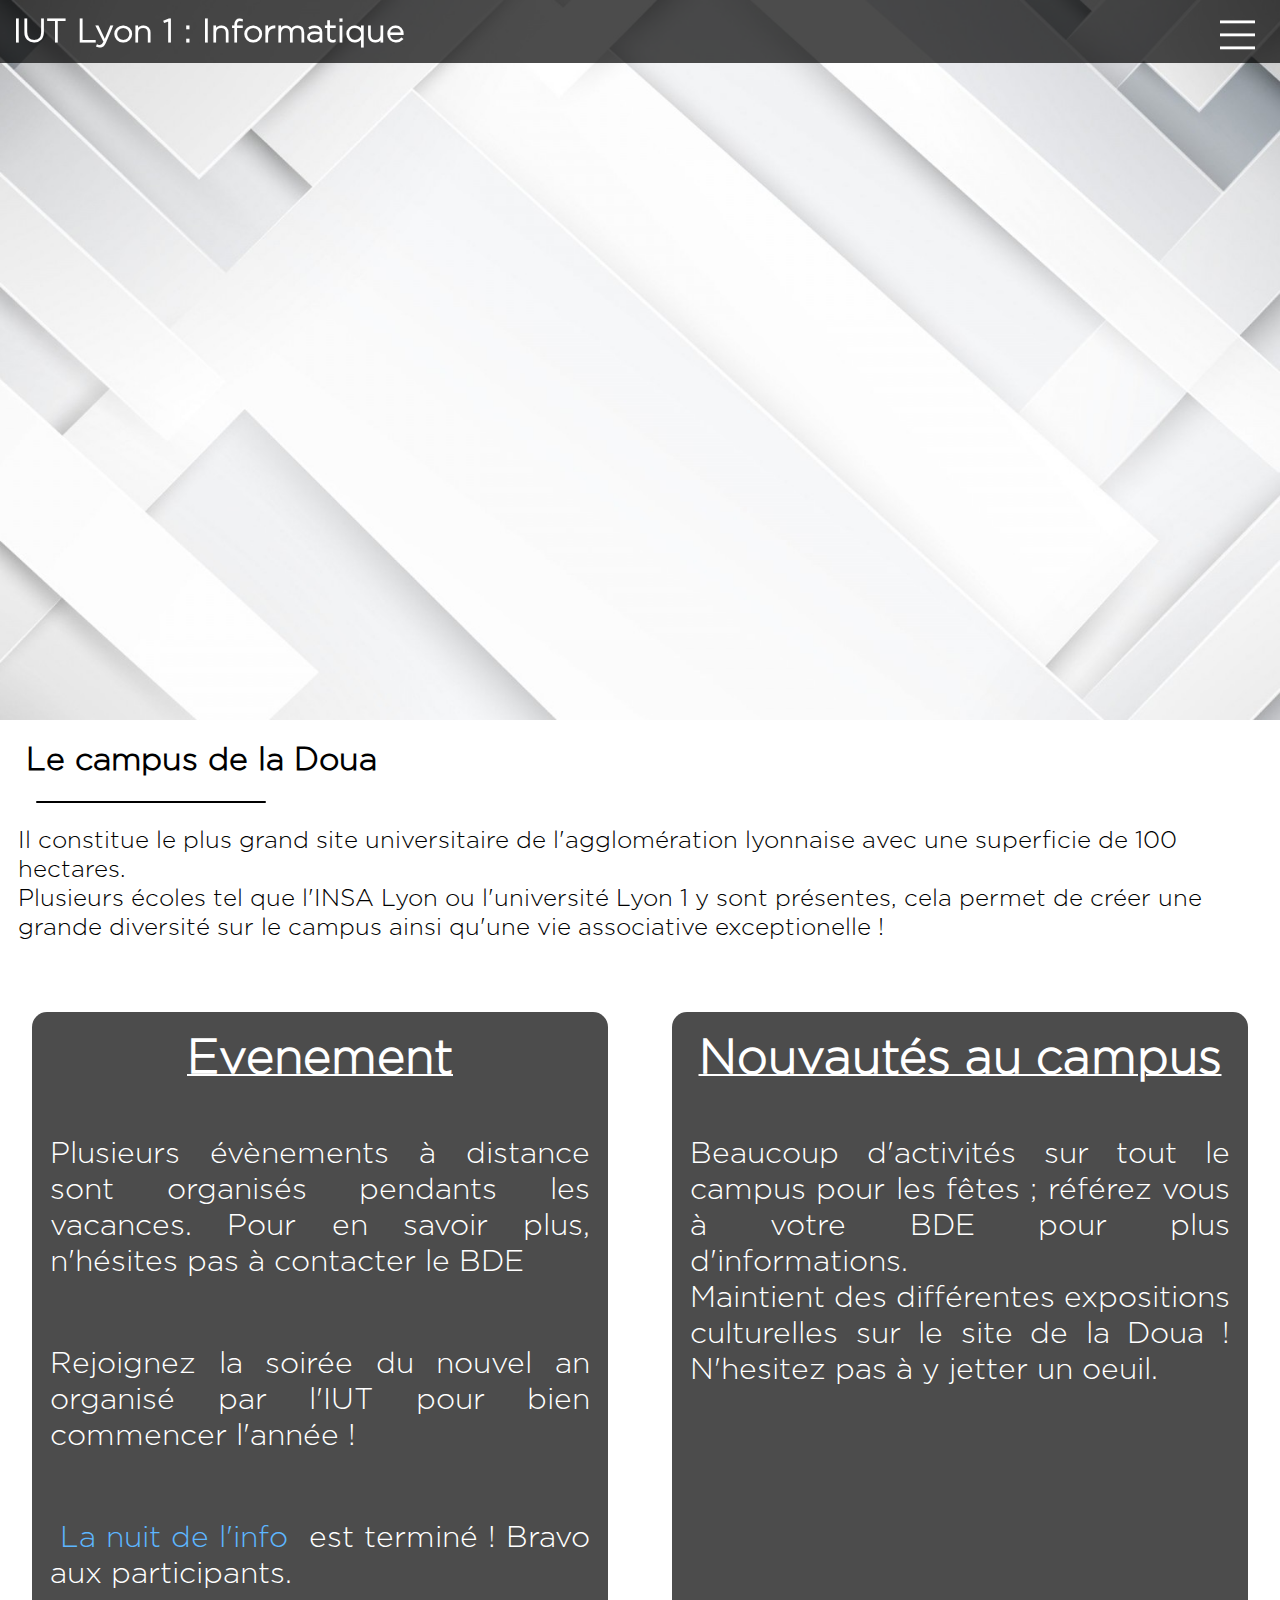
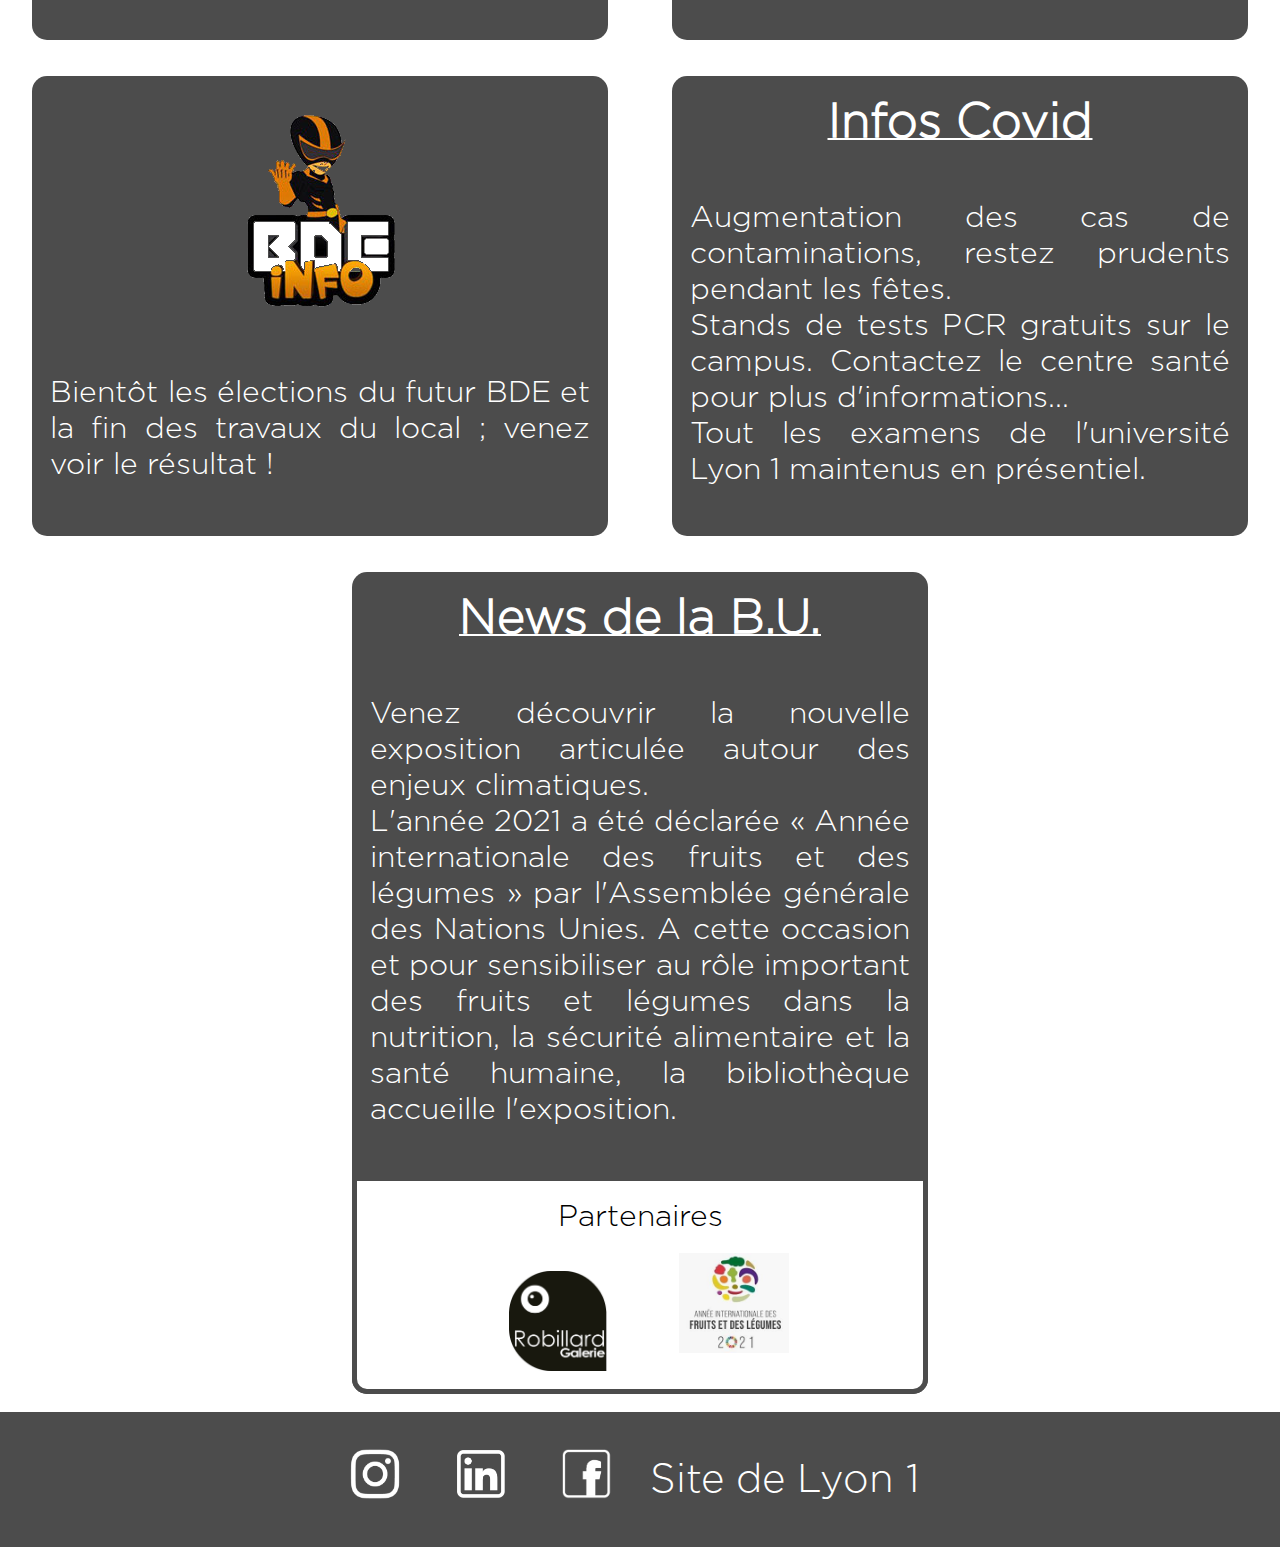
<file: Pages/vie_etudiante.html>
<!doctype html>
<html lang="fr">

<head>
    <meta charset="utf-8">
    <title>Vie étudiante</title>
    <link rel="stylesheet" href="../Styles/main.css">
    <link rel="stylesheet" href="../Styles/keyframes.css">
    <script src="../Scripts/navbar_script.js"></script>
    <script src="../Scripts/navbar-webcomp.js"></script>
    <script src="../Scripts/footer-webcomp.js"></script>
    
</head>
<body>
    <nav-bar></nav-bar>
    <div id="main-flex">
        
        <div class="centre c1">
            
            <div class="center">
                
            </div>
            <iframe id="map" src="https://www.google.com/maps/embed?pb=!1m18!1m12!1m3!1d2782.2513913773587!2d4.88160691577476!3d45.78619111992069!2m3!1f0!2f0!3f0!3m2!1i1024!2i768!4f13.1!3m3!1m2!1s0x47f4c01bcfcd4551%3A0xc63aa9b2af06af29!2sD%C3%A9partement%20informatique%20de%20l&#39;IUT%20Lyon%201!5e0!3m2!1sfr!2sfr!4v1637408273566!5m2!1sfr!2sfr" 
                width="1920" style="border:0;" allowfullscreen="" loading="lazy"></iframe>
        </div>
        <div class="presentation">
            <h1>Le campus de la Doua</h1>
            <div class="horizontal-line2"> </div>
            <p> Il constitue le plus grand site universitaire de l'agglomération lyonnaise avec une superficie de 100 hectares.
                <br>
                Plusieurs écoles tel que l'INSA Lyon ou l'université Lyon 1 y sont présentes, cela permet de créer une grande diversité sur 
                le campus ainsi qu'une vie associative exceptionelle !
            </p>

        </div>
        <div class="centre c2">
            <article>
                <h2>Evenement</h2>
                <p class="info"> Plusieurs évènements à distance sont organisés pendants les vacances. Pour en savoir plus,
                    n'hésites pas à contacter le BDE

                </p>
                <p class="info"> Rejoignez la soirée du nouvel an organisé par l'IUT pour bien commencer l'année !</p>
                <p class="info"> <a href="https://twitter.com/nuitinfo" target="blank_">La nuit de l'info</a> est terminé ! Bravo aux participants.</p>
                
            </article>

            <article>
                <h2>Nouvautés au campus</h2>
                <p class="info"> Beaucoup d'activités sur tout le campus pour les fêtes ; référez vous à votre BDE pour
                    plus d'informations. <br>
                Maintient des différentes expositions culturelles sur le site de la Doua ! N'hesitez pas à y jetter un oeuil.</p>
                
            </article>

            <article>
                <h2><img id="bde" src="../Medias/bdeinfo2.png" alt="Logo du BDE info"></h2>
                <p class="info"> Bientôt les élections du futur BDE et la fin des travaux du local ;
                    venez voir le résultat !
                </p>
            </article>

            <article>
                <h2>Infos Covid</h2>
                <p class="info"> Augmentation des cas de contaminations, restez prudents pendant les fêtes. <br>
                Stands de tests PCR gratuits sur le campus. Contactez le centre santé pour plus d'informations...<br>
                Tout les examens de l'université Lyon 1 maintenus en présentiel.</p>
                
            </article>

            <article>
                <h2>News de la B.U.</h2>
                <p class="info"> Venez découvrir la nouvelle exposition articulée autour des enjeux climatiques.
                    <br>
                    L'année 2021 a été déclarée « Année internationale des fruits et des légumes » par l'Assemblée 
                    générale des Nations Unies. A cette occasion et pour sensibiliser au rôle important des fruits 
                    et légumes dans la nutrition, la sécurité alimentaire et la santé humaine, la bibliothèque 
                    accueille l'exposition.
                </p>
                <div id="partenaires">
                    <p id="elem1">Partenaires</p>
                    <img id="elem2" src="../Medias/Logo-galerierobillard.png" alt="Logo galerie robillard" height="100">
                    <img id="elem3" src="../Medias/Logo-fao.jpg" alt="Logo fao" height="100">
                </div>
                
            </article>
        </div>
        <footer-webcomp></footer-webcomp>
    </div>
</body>
</file>
<file: Styles/main.css>
@font-face {
    font-family: "Gotham";
    src: url("../Medias/GothamLight.otf");
}
* {
    transition: background-color 1s;
    max-width: 100vw;
}
::-webkit-scrollbar {
    display: none;
}

body {
    --couleur1: rgba(0, 0, 0, 0.7);
    --couleur2: rgb(255, 255, 255);

    /* Pour l'effet fixe du background */
    overflow-x: hidden;
    background-image: url("../Medias/whitebg.jpg");
    background-attachment: fixed;
    background-position-x: center;
    background-repeat: no-repeat;
    background-size: cover;
}
#main-flex {
    display: flex;
    flex-direction: column;
}
.reponse{
    display: flex;
    flex-direction: column;
    flex-wrap: wrap;

    height: 15vh;
}
#map {
    height: 100%;

    padding-top: 7vh;
}
input[type=radio] {
    cursor: pointer;

    /* Double-sized Checkboxes */
    -ms-transform: scale(2); /* IE */
    -moz-transform: scale(2); /* FF */
    -webkit-transform: scale(2); /* Safari and Chrome */
    -o-transform: scale(2); /* Opera */
    transform: scale(2);
    margin: 2vh;
}
label {
    opacity: 1;

    display: flex;
    align-items: center;

    padding-right: 2vh;
    background-color: var(--couleur2);
    transition: background-color 0.5s;
    border-radius: 25px;
}
label:hover{
    background-color: rgba(0, 0, 0, 0.2);
}
nav {
    position: absolute;
    right: 0;
}
.space {
    content: "";
    height: 30vh;
}
#cache_moi {
    display: none;
}
h1 {
    padding-left: 2vw;
    font-weight: bold;
}
#navbar {
    width: 105vw;
    height: 7vh;
    display: flex;
    justify-content: space-between;
    align-items: center;
    background-color: var(--couleur1);
    position: absolute;
    z-index: 2;
    top: 0;
    left: 0;
}
h4 {
    font-size: 30px;
}
form {
    width: 80%;
    padding: 2vh;
    display: grid;
    grid-template-areas:
    "a b"
    "c d"
    "e e"
    "f f"
    "g g"
    "h h";
    font-size: 30px;
}
.active h2 {
    padding-bottom: 2vh;
}
#a {grid-area: a;}
#b {grid-area: b;}
#c {grid-area: c;}
#d {grid-area: d;}
#e {grid-area: e;}
#f {grid-area: f;}
#g {grid-area: g;}
#h {grid-area: h;}

textarea {
    height: 200px;
    width: 100%;
    font-size: 0.9em;
    font-family: "Gotham";
}

#contact-art {
    display: flex;
    justify-content: center;
    align-items: center;
    flex-direction: column;
}
form label {
    background-color: rgba(0, 0, 0, 0);
    display: flex;
    justify-content: center;
}
form input {
    height: 4vh;
    font-size: 25px;
    width: 100%;
    font-family: "Gotham";
}
.e-mail {
    width: 95%;
}
.centre {
    width: 100%;
    height: 80vh;
    display: flex;
    flex-direction: column;

    background-attachment: fixed;
    background-position-x: center;
    background-repeat: no-repeat;
    background-size: cover;
    
}
.c1 {
    background-image: url("../Medias/whitebg.jpg");
}
.c2 {
    font-size: 3em;
    display: flex;
    height: auto;
    justify-content: space-around;
    flex-direction: row;
    flex-wrap: wrap;
    background-image: url("../Medias/whitebg.jpg");
}
article p {
    font-size: 30px;
    text-align: justify;
    padding: 2vh;
}
.horizontal-line, .horizontal-line2{
    height: 0.25vh;
    background-color: black;
    padding: 0;
    margin: 0;
    margin-left: 4vh;
    border-radius: 20px;
}
.horizontal-line {
    width: 34vw;
    animation: develop 2s;
}
.horizontal-line2 {
    width: 18vw;
    animation: develop2 2s;
}
h2 {
    padding: 2vh;
    padding-bottom: 0;
    margin: 0;
    font-size: 1em;
    grid-area: a;
    text-decoration: underline 2px;
}
.questionnaire {
    margin: 0 auto;
    overflow: hidden;
    border-radius: 15px;
    padding: 2vh;
    padding-bottom: 1vh;
    width: 100vw;
    height: auto;
    justify-content: center;
    align-content: center;
    margin-top: 10vh;
    margin-left: 10%;
    z-index: 1;
}
#youtube {
    width: 100%;
    height: 100%;
}
label span {
    font-size: 1em;
}
article {
    background-color: var(--couleur1);
    border-radius: 15px;
    margin: 2vh;
    width: 45vw;
    height: auto;
    color: white;
    z-index: 1;
    text-align: center;
}

.center {
    display: flex;
    justify-content: center;
    height: auto;
    justify-content: center;
}

.presentation {
    width: 100%;
    background-color: var(--couleur2);
    padding: 0;
    margin: 0;
    z-index: 1;
}
.presentation p {
    padding: 2vh;
    padding-bottom: 3vh;
    padding-top: 0vh;
}
#bde {
    padding-top: 2vh;
}
body {
    font-family: "Gotham";
    padding: 0;
    margin: 0;
}
#navbar p {
    font-size: 2em;
    margin-left: 1%;
    font-weight: bold;
    color: white;
}
nav {
    margin-right: 1%;
    font-weight: bold;
}

li {
    font-size: 2em;
    display: inline;
}
a {
    text-decoration: none;
    color: white;
    padding: 10px;
    transition: 0.5s;
}
nav ul li a:hover {
    color: white;
    background-color: rgba(0, 0, 0, 0.5);
    border-radius: 20px;
    transition: 0.5s background-color;
}

span {
    font-size: 4em;
}
p {
    font-size: 1.5em;
}
.questionnaire section>div {
    display: none;
    transition: 1s ;
}
.questionnaire section .active {
    overflow: hidden;
    display: flex;
    flex-direction: column;
    font-size: 2em;
    align-items: flex-start;
    z-index: 1;
}
.active{
    animation: visible 1s;
    overflow: hidden;
    background-color: var(--couleur2);
    padding: 2vh;
    border-radius: 20px;
    width: 80%;
    z-index: 3;
}
h2 + div {
    display: flex;
    flex-direction: column;
}


details{
    align-self: center;
    justify-content: center;
    color: black;
    font-size: 25px;
    width: 100vw;
    margin-left: 2vh;
    border: solid black 3px;
    border-radius: 10px;
    margin-top: 1vh;
    margin-bottom: 1vh;
    padding: 0.5vh;
    width: auto;
}
.little-space {
    height: 2vh;
}
#partenaires {
    background-color: var(--couleur2);
    border: solid var(--couleur1) 5px;
    border-radius: 0 0 15px 15px;
    display: grid;
    justify-content: center;
    grid-template-areas: 
    "elem1 elem1"
    "elem2 elem3";
}
#elem1 {
    grid-area: elem1;
    display: flex;
    justify-content: center;
    color: black;
    margin: 0;
}
#elem2 {
    grid-area: elem2;
    padding: 2vh;
    padding-right: 4vh;
}
#elem3 {
    grid-area: elem3; 
    padding-left: 4vh
}
.info a {
    color: rgb(93, 182, 255);
}
.in-details {
  background-color: var(--couleur1);
  font-size: 30px;
  color: var(--couleur2);
  width: auto;
  margin-left: 3vh;
}
#first-elem {
  margin-top: 9vh;
}
.annee, .semestre {
  padding: 0;
}
.annee{ 
  font-size: 35px;
  padding: 5px;
  margin: 5px;
}
#navbar p {
    opacity: 1;
    border: black 2em;
    width: inherit;
}
.rep {
    display: none;
}
.for-center {
    display: flex;
    justify-content: center;
}
#notation {
    width: 100%;
}
#notation a {
    color: rgb(93, 182, 255);
}
.flex-container {
    display: flex;
    flex-direction: row;
    flex-wrap: nowrap;
}
.bloc1, .bloc2 {
    width: 50%;
}
#notation h2 {
    font-size: 3em;
}
#notation h3 {
    font-size: 2em;
}
#notation p {
    font-size: 1.75em;
}

#annee1{
    list-style-type: decimal;

}
.annee1{
    background-color: var(--couleur1);
  font-size: 35px;
  color: var(--couleur2);
  width: 100%;
  padding-left: 7vh;
}

@media (max-width: 1200px) {
 
    article {
        width: 100%;
        height: auto;
        min-height: 30vh;
    }
    .flex-container {
        flex-direction: column;
    }
    .bloc1, .bloc2 {
        width: 100%;
    }
}
</file>
<file: Styles/parallax.css>
.plan1 {
    position: fixed;
    overflow: hidden;
    left: 700px;
    top: 60px;
    transform: rotate(20deg);
    z-index: 0;
    filter: invert(19%) sepia(88%) saturate(4336%) hue-rotate(294deg) brightness(114%) contrast(127%);
    animation: visible2 1s;
    max-width: none;
    height: 180%;
}
.plan2 {
    position: fixed;
    left: 120px;
    transform: rotate(230deg);
    z-index: 0;
    filter: invert(43%) sepia(97%) saturate(1630%) hue-rotate(162deg) brightness(96%) contrast(101%);
    animation: visible2 2s;
    max-width: none;
    height: 100%;
}
.plan3 {
    position: fixed;
    top: 350px;
    left: 30px;
    z-index: 0;
    transform: rotate(80deg);
    animation: visible2 3s;
    max-width: none;
    height: 60%;
}
.plan4 {
    position: fixed;
    top: 400px;
    left: 400px;
    z-index: 0;
    transform: rotate(130deg);
    filter: invert(79%) sepia(77%) saturate(1515%) hue-rotate(3deg) brightness(108%) contrast(105%);
    animation: visible2 4s;
    max-width: none;
    height: 30%;
}
.plan5 {
    position: fixed;
    top: 450px;
    left: 1200px;
    z-index: 0;
    transform: rotate(100deg);
    filter: invert(14%) sepia(100%) saturate(3809%) hue-rotate(261deg) brightness(94%) contrast(140%);
    animation: visible2 5s;
    max-width: none;
    height: 20%;
}
</file>
<file: Styles/keyframes.css>
@keyframes visible {
    0% {opacity: 0; margin-left: 100%;}
    100% {opacity: 1; margin-left: 0;}
}
@keyframes visible2 {
    0% {opacity: 0;}
    100% {opacity: 1;}
}
@keyframes develop {
    0% {width: 0;}
    100% {width: 34vw;}
}
@keyframes develop2 {
    0% {width: 0;}
    100% {width: 18vw;}
}
</file>
<file: Styles/button.css>
.btn-question {
    font-family: "Gotham";
    height: 5vh;
    width: auto;
    font-size: 1em;
    border-radius: 40px;
    background-color: rgba(255, 255, 255, 0.6);
}
#questionnaire-link {
    display: inline-block;
    border-radius: 10px;
    width: 33vh;
    height: 5vh;
    background-color: var(--couleur1);
    opacity: 0.75;
    border: none;
    text-align: center;
    font-size: 0.6em;
    transition: all 0.5s;
    cursor: pointer;
    margin: 5px;
    align-self: center;
}
#questionnaire-link span {
    cursor: pointer;
    display: inline-block;
    position: relative;
    transition: 0.5s;
    color: white;
    opacity: 1.5;
}
#questionnaire-link span:after {
    content: '\00bb';
    position: absolute;
    opacity: 0;
    top: 0;
    right: -20px;
}
#questionnaire-link:hover span {
    padding-right: 15px;
}
#questionnaire-link:hover span:after {
    opacity: 1;
    right: 0;
}
.btnNext{
    display: None;
    width:  auto;
    justify-content: center;
    margin-left: 0;
}
button, #btn-dark-mode {
    align-self: center;
    justify-self: center;
    margin: 3vh;
    margin-bottom: 2vh;
}
.rep p {
    font-size: 1em;
}
.login {
    background-color: #000000;
    border-radius: 40px;
    color: white;
    padding: 14px 20px;
    margin: 8px 0;
    border: none;
    cursor: pointer;
    width: 100%;
    bottom: 1vh;
    right: 1vh;
    font-size: 2em;
    position: fixed;
    z-index: 3;
    width: auto;
}
  
.login:hover {
    opacity: 0.8;
}
input[type=submit] {
    background-color: #04AA6D;
    color: white;
    padding: 12px 20px;
    border: none;
    border-radius: 4px;
    cursor: pointer;
    height: 6vh;
    margin: 3vh;
    width: auto;
  }
  
  input[type=submit]:hover {
    background-color: #45a049;
  }
  .btnNext20{
      display: none;
  }
</file>
<file: Styles/footer.css>
footer {
    position: relative;
    bottom: 0;
    width: 100%;
    display: flex;
    z-index: 3;
    background-color: var(--couleur1);
    z-index: 2;
    height: 15vh;
}
input[type=text] {
    width: 80%;
    box-sizing: border-box;
    border: 2px solid #ccc;
    border-radius: 4px;
    font-size: 1.8em;
    background-color: white;
    background-position: 10px 10px; 
    background-repeat: no-repeat;
    padding: 6px 6px 6px 6px;
}
#social {
    display: flex;
    justify-content: flex-end;
    align-items: center;
    width: 50%;
}
.social_line {
    display: flex;
    align-items: center;
    width: auto;
    padding: 2vh;
}
a {
    color: white;
    font-size: 2.5em;
}
#contact {
    display: flex;
    align-items: center;
}
</file>
